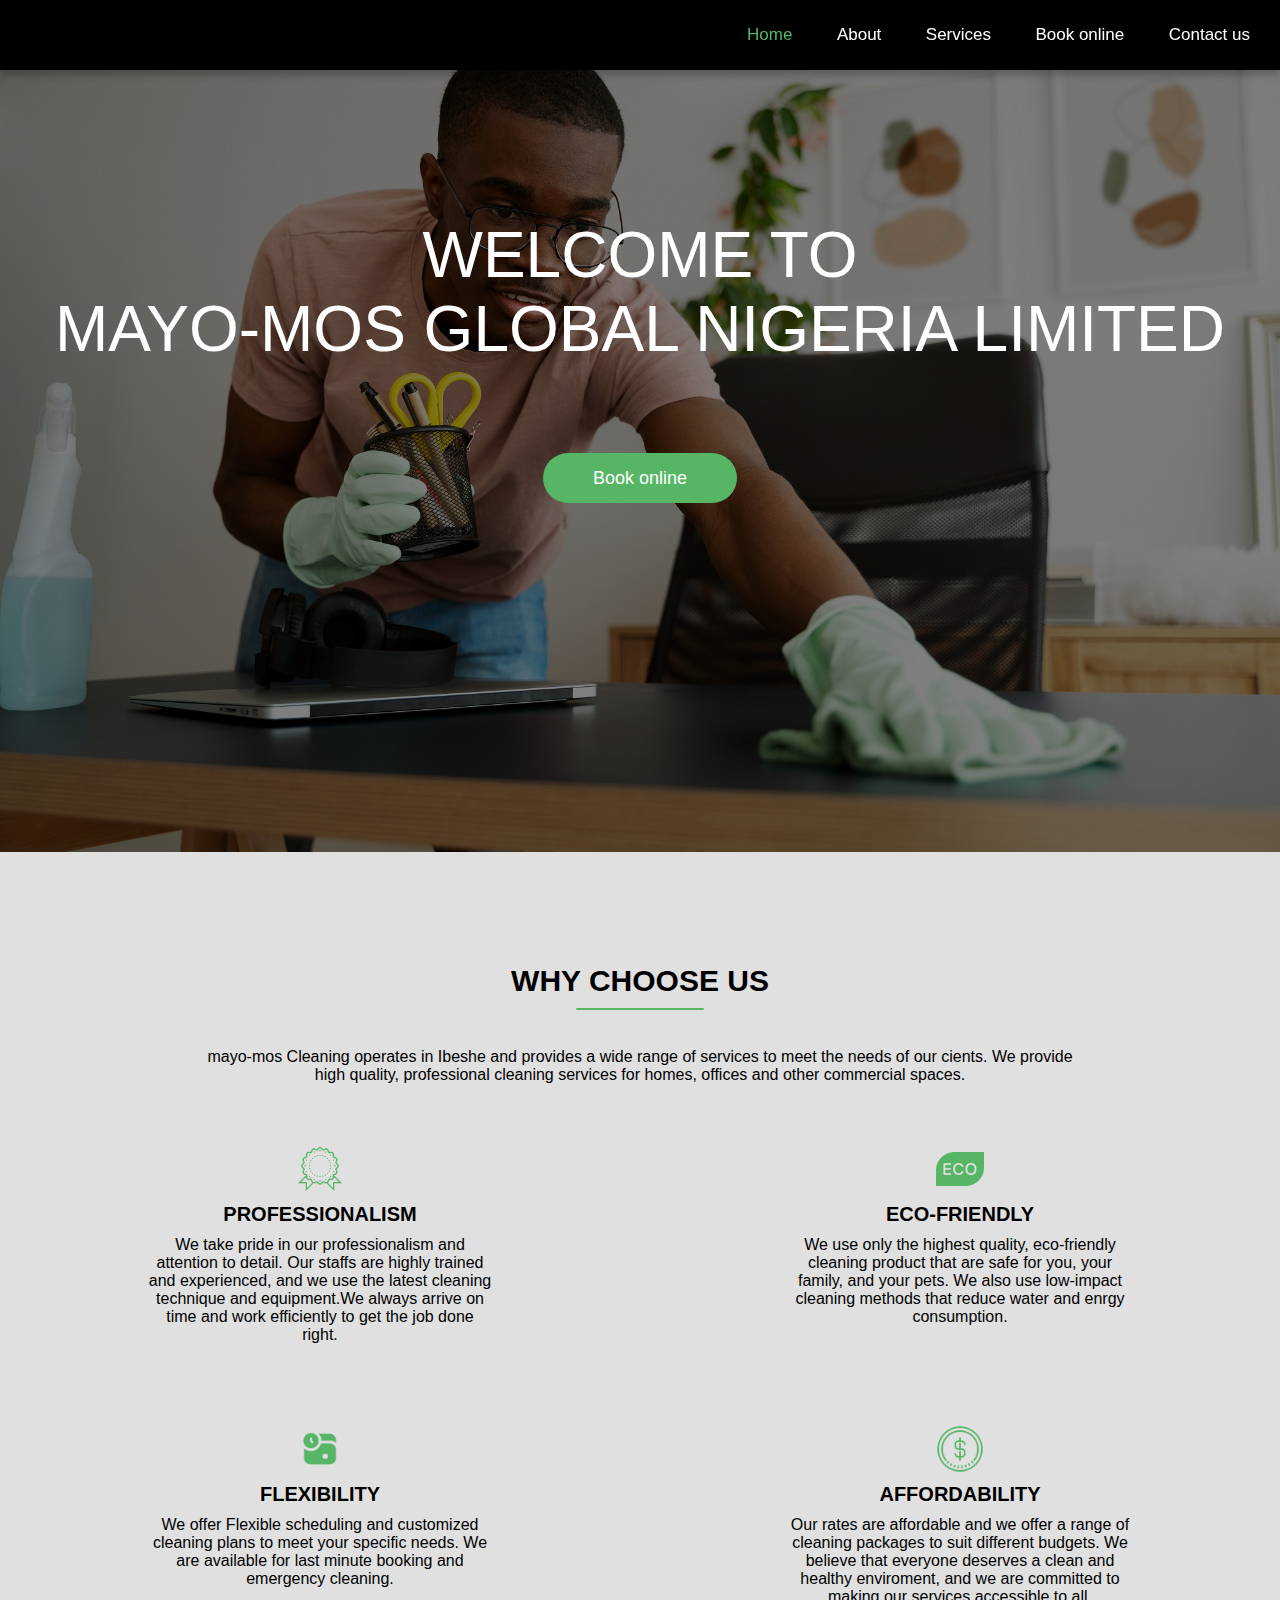
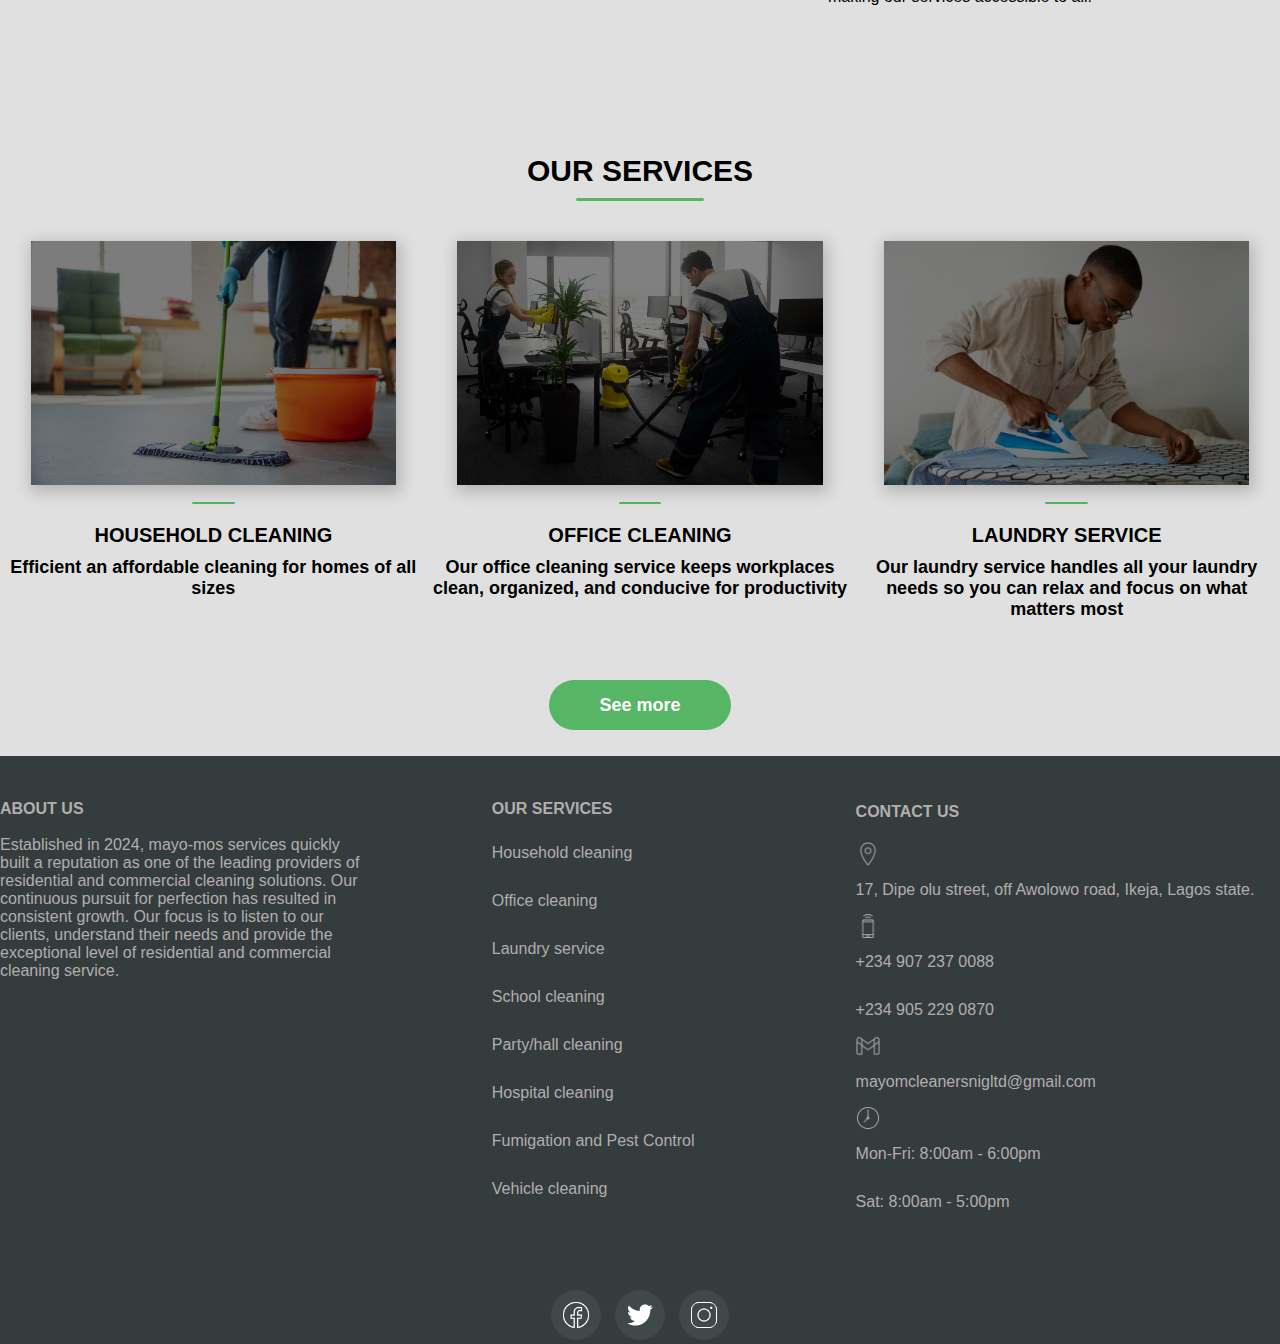
<file: index.html>
<!DOCTYPE html>
<html lang="en">
<head>
    <meta charset="UTF-8">
    <meta name="viewport" content="width=device-width, initial-scale=1.0">
    <link rel="icon" href="Images/icons8-eco-friendly-cleaning-50.png">
    <link rel="stylesheet" href="styles/style1.css"> 
    <link rel="stylesheet" href="styles/resp-index.css">
    <link rel="preconnect" href="https://fonts.googleapis.com">
    <link rel="preconnect" href="https://fonts.gstatic.com" crossorigin>
    <link href="https://fonts.googleapis.com/css2?family=Montserrat:wght@300;400;500;600;800&family=Roboto:wght@100;300;400;500&display=swap" rel="stylesheet">   
    <title>Home | Mayo-mos cleaners</title>
</head>
<body>
    <div class="home">
       <div class="header">
        <!-- <img src="Images/20231025_114826.png" alt="mayo-mos-logo" class="mayo-mos" width="163" height="92"> -->
        <button class="hamburger">
            <div class="bar"></div>
        </button>
        <div class="mobile-nav">
            <button><a href="">Home</a></button>
            <button><a href="about-us.html">About</a></button>
            <button><a href="services.html">Services</a></button>
            <button><a href="book-online.html">Book online</a></button>
            <button><a href="contact-us.html">Contact us</a></button>
        </div>
        <nav>
        <button><a href="" class="active-button">Home</a></button>
        <button><a href="about-us.html">About</a></button>
        <button><a href="services.html">Services</a></button>
        <button><a href="book-online.html">Book online</a></button>
        <button><a href="contact-us.html">Contact us</a></button>
        </nav>
       </div>
       <div class="main">
            
       </div>
       <div> </div>
    </div>
    <div class="fixed-head"> 
    <div class="head">
        WHY CHOOSE US
    </div>
    <center>
        <hr>
    </center>
    <center>
    <div class="content">
        mayo-mos Cleaning operates in Ibeshe and provides a wide range of services to meet the needs of our cients.
        We provide high quality, professional cleaning services for homes, offices and other commercial spaces.
    </div>
    </div>
    <!--For the reasons-->


    <div class="container">
        <div class="container-content">
            <center>
            <img src="Images/icons8-certificate-80.png" class="reasons-icon" width="50" height="50">
            </center>       
            <div class="reasons">
                <div class="title">PROFESSIONALISM</div>
                We take pride in our professionalism and attention to detail.
                Our staffs are highly trained and experienced, and we use the latest cleaning technique and equipment.We always arrive on time and work efficiently to get the job done right.  
            </div>
            </div>

            <div class="container-content">
                <center>
            <img src="Images/icons8-eco-driving-indicator-50.png" class="reasons-icon">
                </center>
            <div class="reasons"> 
                <div class="title">ECO-FRIENDLY</div>
                    We use only the highest quality, eco-friendly cleaning product that are safe for you, your family, and your pets. We also use low-impact cleaning methods that reduce water and enrgy consumption.
            </div>
            </div>
    </div>

    <div class="container">
        <div class="container-content">
            <center>
            <img src="Images/icons8-schedule-64.png" class="reasons-icon" width="50" height="50">
            </center>       
            <div class="reasons">
                <div class="title">FLEXIBILITY</div>
                We offer Flexible scheduling and customized cleaning plans to meet your specific needs. We are available for last minute booking and emergency cleaning.
            </div>
            </div>

            <div class="container-content">
                <center>
            <img src="Images/icons8-dollar-coin-64.png" class="reasons-icon" width="50" height="50">
                </center>
            <div class="reasons"> 
                <div class="title">AFFORDABILITY</div>
                    Our rates are affordable and we offer a range of cleaning packages to suit different budgets. We believe that everyone deserves a clean and healthy enviroment, and we are committed to making our services accessible to all.
            </div>
            </div>
    </div>

    <div class="our-services head">
       <div class="head">OUR SERVICES</div>
        <center>
            <hr class="services-rule"> 
        </center>
        <div class="services">
            <div class="each-service">
                <img src="Images/Household cleaning.jpg" class="service-img">
                <center>
                <hr>
                </center>
                <div class="service-description">
                    <div class="title">
                        HOUSEHOLD CLEANING
                    </div>
                    <div class="description">
                        Efficient an affordable cleaning for homes of all sizes
                    </div>
                </div>
                <div class="middle">
                <div class="button"><a href="book-online.html">Book service</a></div>
                </div>
            </div>

            <div class="each-service">
                <img src="Images/Office-cleaning.jpg" class="service-img">
                <center>
                    <hr>
                </center>
                <div class="service-description">
                    <div class="title">
                        OFFICE CLEANING
                    </div>
                    <div class="description">
                        Our office cleaning service keeps workplaces clean, organized, and conducive for productivity
                    </div>
                </div>
                <div class="middle">
                    <div class="button"><a href="book-online.html">Book service</a></div>
                    </div>
            </div>

            <div class="each-service">
                <img src="Images/Laundry-service.jpg" class="service-img">
                <center>
                    <hr>
                </center>
                <div class="service-description">
                    <div class="title">
                        LAUNDRY SERVICE
                    </div>
                    <div class="description">
                        Our laundry service handles all your laundry needs so you can relax and focus on what matters most
                    </div>
                </div>
                <div class="middle">
                    <div class="button"><a href="book-online.html">Book service</a></div>
                    </div>
            </div>
        </div>
        <div class="see-more-button"><a href="services.html" class="see-more">See more</a></div>
    </div>

    <footer class="footer">
        <div class="footer-container">
            <div class="footer-about-us">
                <div class="footer-title">
                    ABOUT US
                </div>
                <div class="about-info">
                    Established in 2024, mayo-mos services quickly built a reputation as one of the leading providers of residential and commercial cleaning solutions. Our continuous pursuit for perfection has resulted in consistent growth. Our focus is to listen to our clients, understand their needs and provide the exceptional level of residential and commercial cleaning service.
                </div>
            </div>

            <div class="footer-services">
                <div class="footer-title">
                    OUR SERVICES
                </div>
                <div class="footer-each-service">
                    <div class="footer-listed">Household cleaning</div>
                    <div class="footer-listed">Office cleaning</div>
                    <div class="footer-listed">Laundry service</div>
                    <div class="footer-listed">School cleaning</div>
                    <div class="footer-listed">Party/hall cleaning</div>
                    <div class="footer-listed">Hospital cleaning</div>
                    <div class="footer-listed">Fumigation and Pest Control</div>
                    <div class="footer-listed">Vehicle cleaning</div>
                </div>
            </div>

            <div class="footer-contact-info">
                <div class="footer-title">
                    CONTACT US
                </div>
                <div class="contact-container">
                    <div class="location">
                        <img src="Images/icons8-location-50.png" width="24" height="24" class="location-normal">
                        <img src="Images/icons8-location-50-white.png" width="24" height="24" class="location-white"> 
                        <div class="location-info">17, Dipe olu street, off Awolowo road, Ikeja, Lagos state.</div>
                    </div>

                    <div class="phone">
                        <img src="Images/icons8-speaker-phone-50.png" width="24" height="24" class="phone-normal">
                        <img src="Images/icons8-speaker-phone-white-50.png" width="24" height="24" class="phone-white">
                        <div class="phone-number">+234 907 237 0088 <br> +234 905 229 0870</div>
                    </div>

                    <div class="mail">
                        <img src="Images/icons8-gmail-50.png" width="24" height="24" class="mail-normal">
                        <img src="Images/icons8-gmail-white-50.png" width="24" height="24" class="mail-white">
                        <div class="mail-info">mayomcleanersnigltd@gmail.com</div>
                    </div>

                    <div class="time">
                        <img src="Images/icons8-clock-50.png" width="24" height="24" class="time-normal">
                        <img src="Images/icons8-clock-white-50.png" width="24" height="24" class="time-white">
                        <div class="time-info">Mon-Fri: 8:00am - 6:00pm <br> Sat: 8:00am - 5:00pm</div>
                    </div>
                </div>
            </div>
        </div>
        <div>
            <center>
                <div class="contact-platform">
                <a href=""><img src="Images/icons8-facebook-50.png" width="30" height="30" class="platform"></a>
                <a href=""><img src="Images/icons8-twitter-30.png" width="30" height="30" class="platform"></a>
                <a href=""><img src="Images/icons8-instagram-50.png" width="30" height="30" class="platform"></a>
                </div>
            </center>
        </div>
    </footer>
    <script defer src="scripts/home.js"></script>
</body>  
</html>
</file>
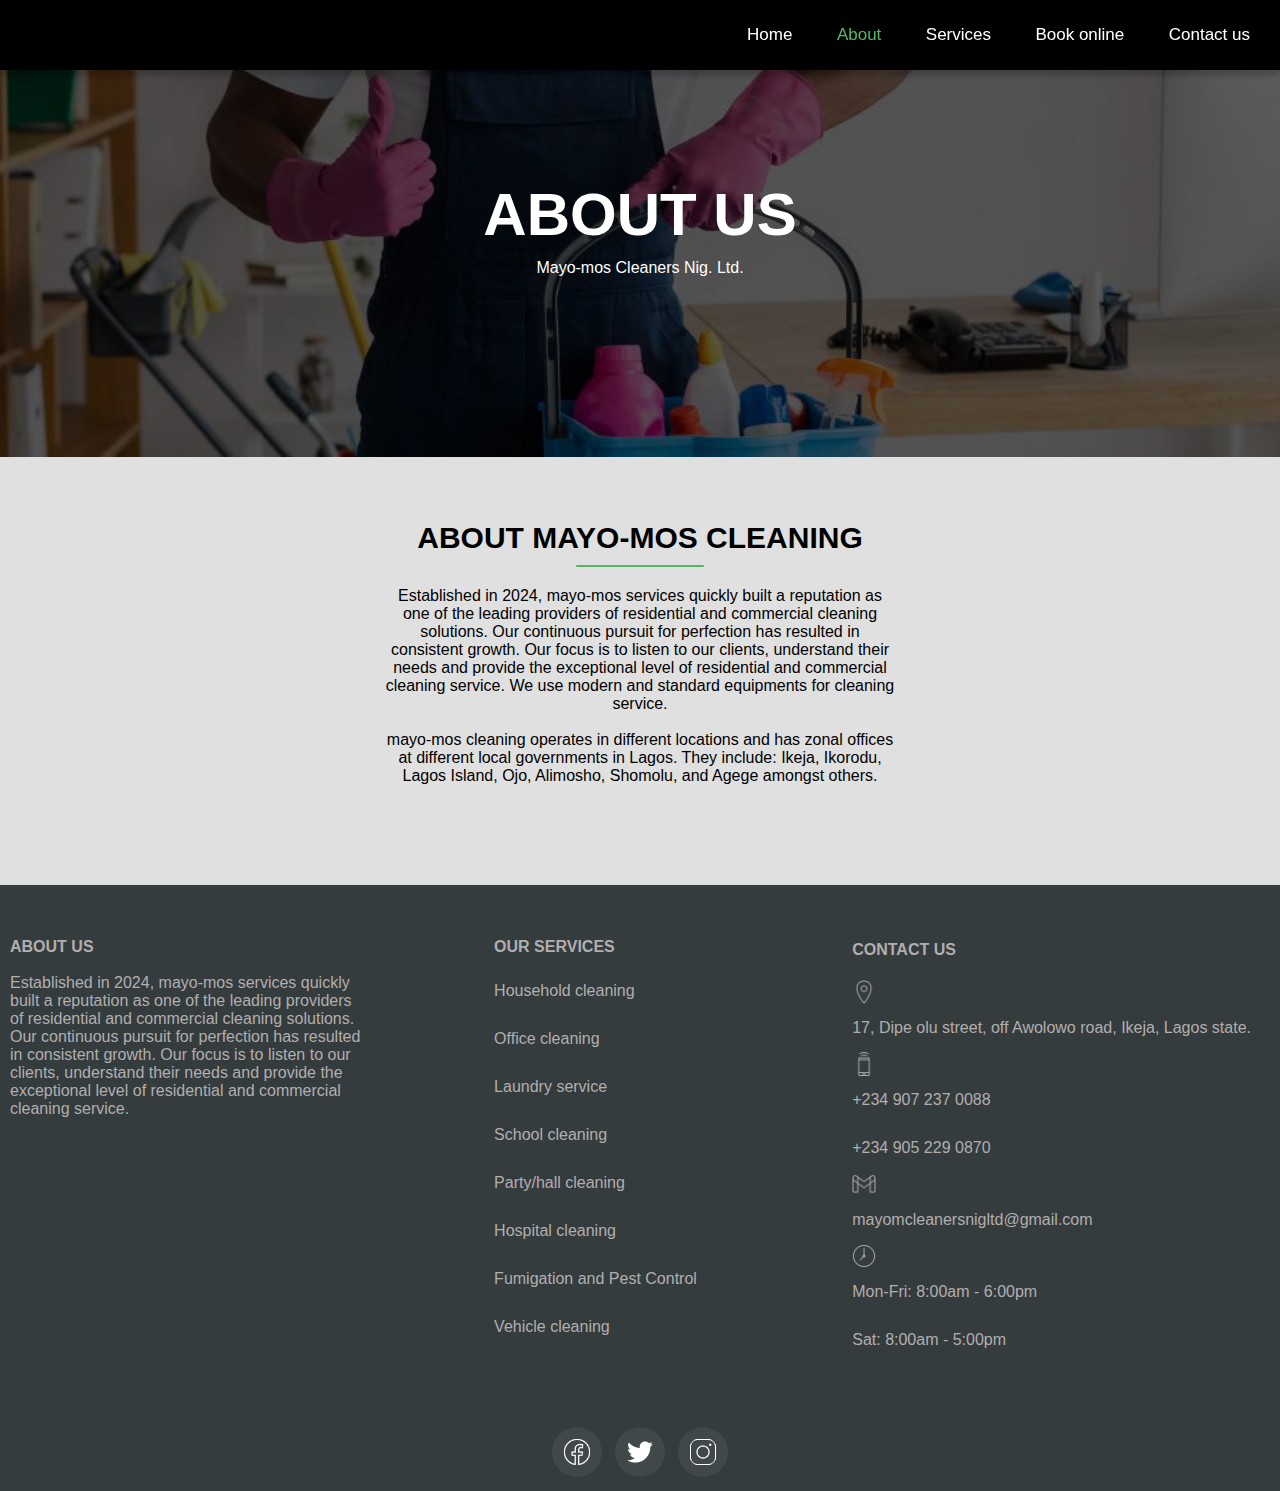
<file: about-us.html>
<!DOCTYPE html>
<html lang="en">
<head>
    <meta charset="UTF-8">
    <meta name="viewport" content="width=device-width, initial-scale=1.0">
    <link rel="icon" href="Images/icons8-eco-friendly-cleaning-50.png">
    <link rel="stylesheet" href="styles/style1.css"> 
    <link rel="stylesheet" href="styles/style2.css">
    <link rel="stylesheet" href="styles/resp.css">
    <link rel="preconnect" href="https://fonts.googleapis.com">
    <link rel="preconnect" href="https://fonts.gstatic.com" crossorigin>
    <link href="https://fonts.googleapis.com/css2?family=Montserrat:wght@300;400;500;600;800&family=Roboto:wght@100;300;400;500&display=swap" rel="stylesheet">   
    <title>About-us | Mayo-mos cleaners</title>
</head>
<body>
    <div class="header2">
        <!-- <img src="Images/20231025_114826.png" alt="mayo-mos-logo" class="mayo-mos" width="163" height="92"> -->
        <button class="hamburger">
            <div class="bar"></div>
        </button>
        <div class="mobile-nav">
            <button><a href="index.html">Home</a></button>
            <button><a href="">About</a></button>
            <button><a href="services.html">Services</a></button>
            <button><a href="book-online.html">Book online</a></button>
            <button><a href="contact-us.html">Contact us</a></button>
        </div>
        <nav>
        <button><a href="index.html">Home</a></button>
        <button><a href="" class="active-button">About</a></button>
        <button><a href="services.html">Services</a></button>
        <button><a href="">Book online</a></button>
        <button><a href="contact-us.html">Contact us</a></button>
        </nav>
       </div>
    <div class="about-bg" style="background-image:url(about-us.jpg);">
       <div class="about">
        ABOUT US
       </div>
       <div class="about-name">
        Mayo-mos Cleaners Nig. Ltd.
       </div>
    </div>

    <div>
         </div>
    </div>
    <div class="about-us">
        ABOUT MAYO-MOS CLEANING
    </div>
    <center>
        <hr>
    </center>
    <div class="about-content">
        Established in 2024, mayo-mos services quickly built a reputation as one of the leading providers of residential and commercial cleaning solutions. Our continuous pursuit for perfection has resulted in consistent growth. Our focus is to listen to our clients, understand their needs and provide the exceptional level of residential and commercial cleaning service. We use modern and standard equipments for cleaning service.
        <br><br>mayo-mos cleaning operates in different locations and has zonal offices at different local governments in Lagos. They include: Ikeja, Ikorodu, Lagos Island, Ojo, Alimosho, Shomolu, and Agege amongst others. 
    </div>
    
    <footer class="footer">
        <div class="footer-container">
            <div class="footer-about-us">
                <div class="footer-title">
                    ABOUT US
                </div>
                <div class="about-info">
                    Established in 2024, mayo-mos services quickly built a reputation as one of the leading providers of residential and commercial cleaning solutions. Our continuous pursuit for perfection has resulted in consistent growth. Our focus is to listen to our clients, understand their needs and provide the exceptional level of residential and commercial cleaning service.

                </div>
            </div>

            <div class="footer-services">
                <div class="footer-title">
                    OUR SERVICES
                </div>
                <div class="footer-each-service">
                    <div class="footer-listed">Household cleaning</div>
                    <div class="footer-listed">Office cleaning</div>
                    <div class="footer-listed">Laundry service</div>
                    <div class="footer-listed">School cleaning</div>
                    <div class="footer-listed">Party/hall cleaning</div>
                    <div class="footer-listed">Hospital cleaning</div>
                    <div class="footer-listed">Fumigation and Pest Control</div>
                    <div class="footer-listed">Vehicle cleaning</div>
                </div>
            </div>

            <div class="footer-contact-info">
                <div class="footer-title">
                    CONTACT US
                </div>
                <div class="contact-container">
                    <div class="location">
                        <img src="Images/icons8-location-50.png" width="24" height="24" class="location-normal">
                        <img src="Images/icons8-location-50-white.png" width="24" height="24" class="location-white"> 
                        <div class="location-info">17, Dipe olu street, off Awolowo road, Ikeja, Lagos state.</div>
                    </div>

                    <div class="phone">
                        <img src="Images/icons8-speaker-phone-50.png" width="24" height="24" class="phone-normal">
                        <img src="Images/icons8-speaker-phone-white-50.png" width="24" height="24" class="phone-white">
                        <div class="phone-number">+234 907 237 0088 <br> +234 905 229 0870</div>
                    </div>

                    <div class="mail">
                        <img src="Images/icons8-gmail-50.png" width="24" height="24" class="mail-normal">
                        <img src="Images/icons8-gmail-white-50.png" width="24" height="24" class="mail-white">
                        <div class="mail-info">mayomcleanersnigltd@gmail.com</div>
                    </div>

                    <div class="time">
                        <img src="Images/icons8-clock-50.png" width="24" height="24" class="time-normal">
                        <img src="Images/icons8-clock-white-50.png" width="24" height="24" class="time-white">
                        <div class="time-info">Mon-Fri: 8:00am - 6:00pm <br> Sat: 8:00am - 5:00pm</div>
                    </div>
                </div>
            </div>
        </div>
        <div>
            <center>
                <div class="contact-platform">
                <a href=""><img src="Images/icons8-facebook-50.png" width="30" height="30" class="platform"></a>
                <a href=""><img src="Images/icons8-twitter-30.png" width="30" height="30" class="platform"></a>
                <a href=""><img src="Images/icons8-instagram-50.png" width="30" height="30" class="platform"></a>
                </div>
            </center>
        </div>
    </footer>
    <script src="scripts/toggle-menu-bar.js"></script>
</body>
</html>
</file>
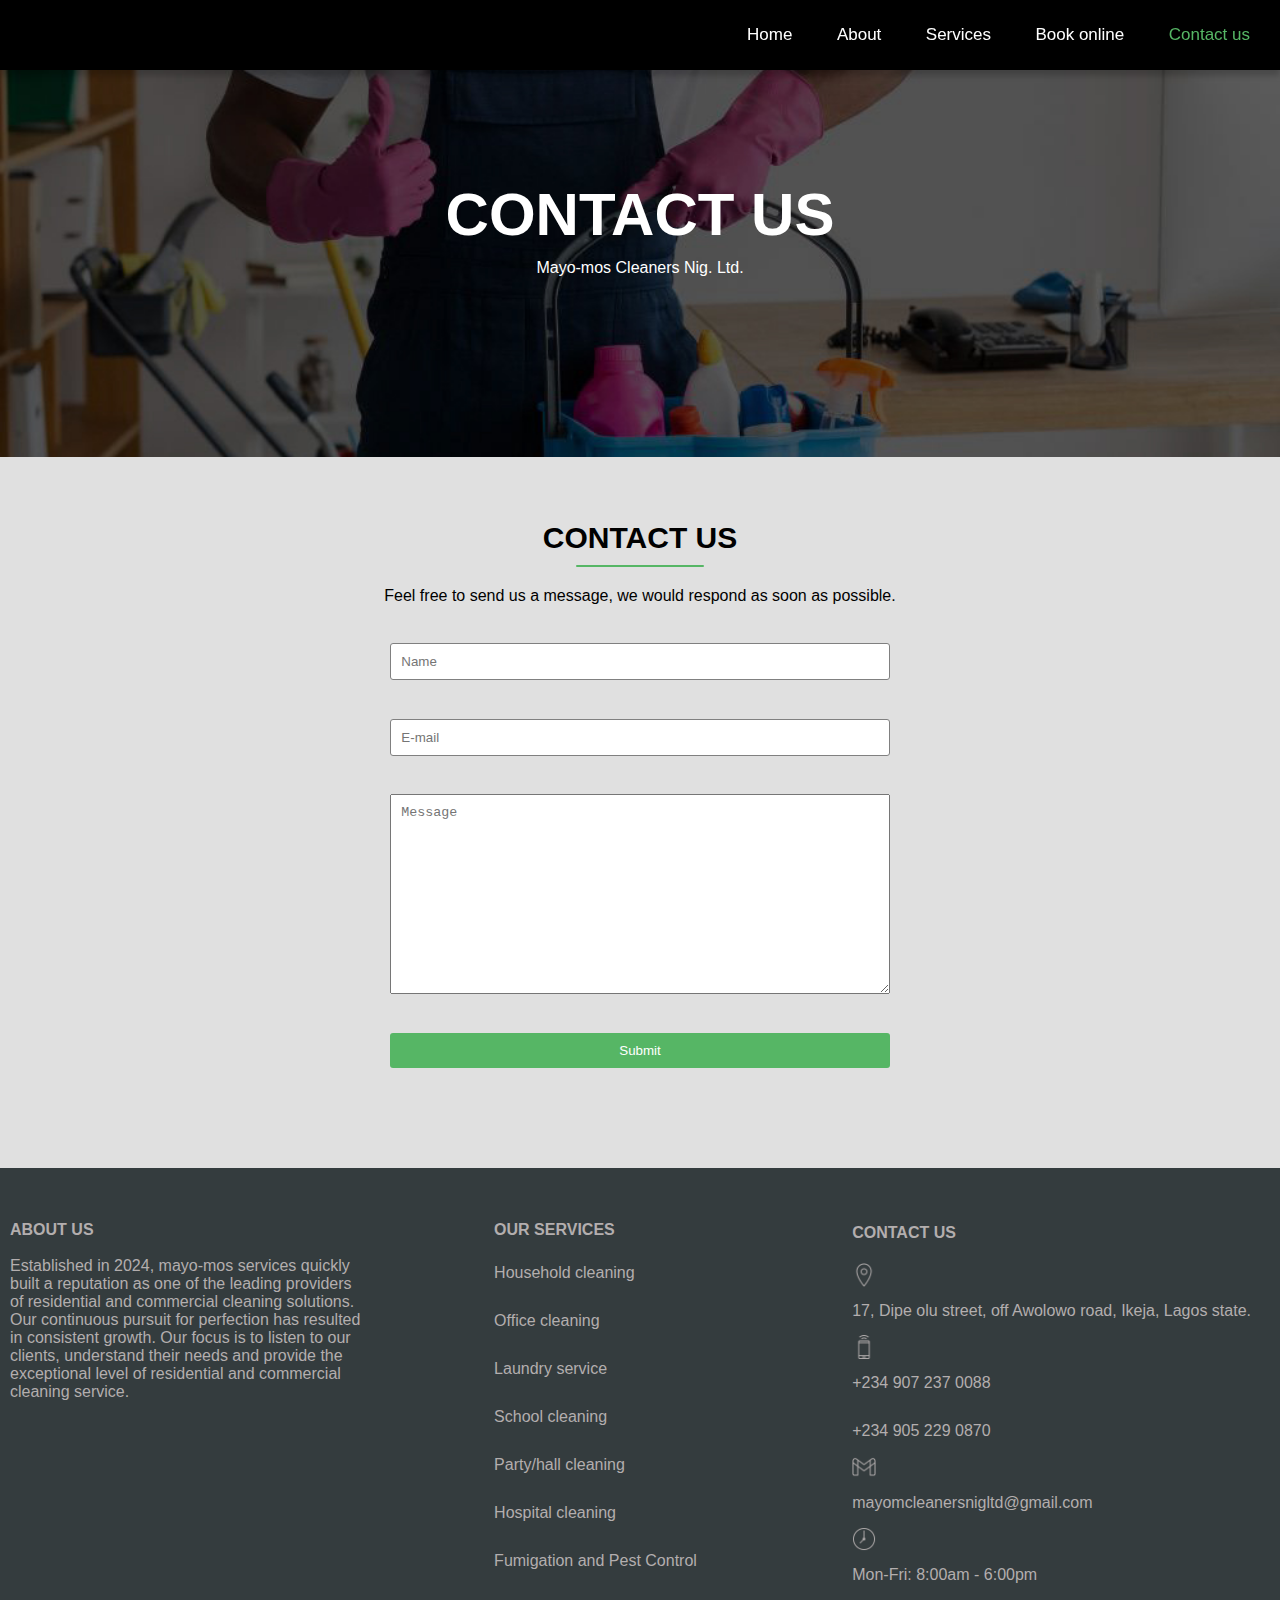
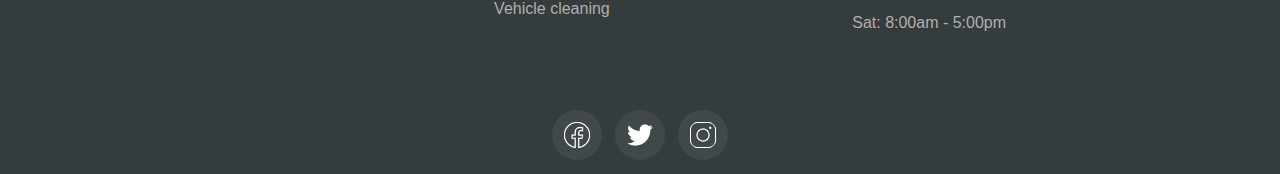
<file: contact-us.html>
<!DOCTYPE html>
<html lang="en">
<head>
    <meta charset="UTF-8">
    <meta name="viewport" content="width=device-width, initial-scale=1.0">
    <link rel="icon" href="Images/icons8-eco-friendly-cleaning-50.png">
    <link rel="stylesheet" href="styles/style1.css"> 
    <link rel="stylesheet" href="styles/style2.css">
    <link rel="stylesheet" href="styles/resp.css">
    <link rel="preconnect" href="https://fonts.googleapis.com">
    <link rel="preconnect" href="https://fonts.gstatic.com" crossorigin>
    <link href="https://fonts.googleapis.com/css2?family=Montserrat:wght@300;400;500;600;800&family=Roboto:wght@100;300;400;500&display=swap" rel="stylesheet">   
    <title>Contact-us | Mayo-mos cleaners</title>
</head>
<body>
    <div class="header2">
        <!-- <img src="Images/20231025_114826.png" alt="mayo-mos-logo" class="mayo-mos" width="163" height="92"> -->
        <button class="hamburger">
            <div class="bar"></div>
        </button>
        <div class="mobile-nav">
            <button><a href="index.html">Home</a></button>
            <button><a href="about-us.html">About</a></button>
            <button><a href="services.html">Services</a></button>
            <button><a href="book-online.html">Book online</a></button>
            <button><a href="">Contact us</a></button>
        </div>
        <nav>
        <button><a href="index.html">Home</a></button>
        <button><a href="about-us.html">About</a></button>
        <button><a href="services.html">Services</a></button>
        <button><a href="book-online.html">Book online</a></button>
        <button><a href="" class="active-button">Contact us</a></button>
        </nav>
       </div>
    <div class="about-bg" style="background-image:url(about-us.jpg);">
       <div class="about">
        CONTACT US
       </div>
       <div class="about-name">
        Mayo-mos Cleaners Nig. Ltd.
       </div>
    </div>

    <div>
       
         </div>
    </div>
    <div class="about-us">
        CONTACT US
    </div>
    <center>
        <hr>
    </center>
    <div class="about-content">
       Feel free to send us a message, we would respond as soon as possible.
    </div>

    <form action="https://usebasin.com/f/a200a24ca67d" method="post">
        <div class="contact-form-container">
            <input type="text" name="Name" placeholder="Name" class="info-2" required>
        </div>

        <div class="contact-form-container">
            <input type="text" name="E-mail" placeholder="E-mail" class="info-2" required>
        </div>

        <div class="contact-form-container">
            <textarea name="Message" class="message" placeholder="Message" required></textarea>
        </div>

        <div class="book-online-container">
            <button class="submit-button info-2">Submit</button>
        </div>
    </form>
    
    <footer class="footer">
        <div class="footer-container">
            <div class="footer-about-us">
                <div class="footer-title">
                    ABOUT US
                </div>
                <div class="about-info">
                    Established in 2024, mayo-mos services quickly built a reputation as one of the leading providers of residential and commercial cleaning solutions. Our continuous pursuit for perfection has resulted in consistent growth. Our focus is to listen to our clients, understand their needs and provide the exceptional level of residential and commercial cleaning service.
                </div>
            </div>

            <div class="footer-services">
                <div class="footer-title">
                    OUR SERVICES
                </div>
                <div class="footer-each-service">
                    <div class="footer-listed">Household cleaning</div>
                    <div class="footer-listed">Office cleaning</div>
                    <div class="footer-listed">Laundry service</div>
                    <div class="footer-listed">School cleaning</div>
                    <div class="footer-listed">Party/hall cleaning</div>
                    <div class="footer-listed">Hospital cleaning</div>
                    <div class="footer-listed">Fumigation and Pest Control</div>
                    <div class="footer-listed">Vehicle cleaning</div>
                </div>
            </div>

            <div class="footer-contact-info">
                <div class="footer-title">
                    CONTACT US
                </div>
                <div class="contact-container">
                    <div class="location">
                        <img src="Images/icons8-location-50.png" width="24" height="24" class="location-normal">
                        <img src="Images/icons8-location-50-white.png" width="24" height="24" class="location-white"> 
                        <div class="location-info">17, Dipe olu street, off Awolowo road, Ikeja, Lagos state.</div>
                    </div>

                    <div class="phone">
                        <img src="Images/icons8-speaker-phone-50.png" width="24" height="24" class="phone-normal">
                        <img src="Images/icons8-speaker-phone-white-50.png" width="24" height="24" class="phone-white">
                        <div class="phone-number">+234 907 237 0088 <br> +234 905 229 0870</div>
                    </div>

                    <div class="mail">
                        <img src="Images/icons8-gmail-50.png" width="24" height="24" class="mail-normal">
                        <img src="Images/icons8-gmail-white-50.png" width="24" height="24" class="mail-white">
                        <div class="mail-info">mayomcleanersnigltd@gmail.com</div>
                    </div>

                    <div class="time">
                        <img src="Images/icons8-clock-50.png" width="24" height="24" class="time-normal">
                        <img src="Images/icons8-clock-white-50.png" width="24" height="24" class="time-white">
                        <div class="time-info">Mon-Fri: 8:00am - 6:00pm <br> Sat: 8:00am - 5:00pm</div>
                    </div>
                </div>
            </div>
        </div>
        <div>
            <center>
                <div class="contact-platform">
                <a href=""><img src="Images/icons8-facebook-50.png" width="30" height="30" class="platform"></a>
                <a href=""><img src="Images/icons8-twitter-30.png" width="30" height="30" class="platform"></a>
                <a href=""><img src="Images/icons8-instagram-50.png" width="30" height="30" class="platform"></a>
                </div>
            </center>
        </div>
    </footer>
    <script src="scripts/toggle-menu-bar.js"></script>
</body>
</html>
</file>
<file: styles/style1.css>
*{
    margin: 0;
    padding: 0;
    box-sizing: border-box;
}

::root{
    --COLOR: #56b665;
}

body{
    scroll-behavior: smooth;
    font-family:'Roboto light', sans-serif;
    animation-name: display-the-body;
    animation-duration: 3s;
    animation-fill-mode: ease;
    overflow-y:scroll;
    scroll-snap-type:proximity;
    background-color:#e0e0e0;
    overflow-x: hidden;
    transition: .4s ease-in-out;
} 

body::-webkit-scrollbar{
    width: 13px;

}

body::-webkit-scrollbar-thumb:hover{
    background: #6d6d6d;
}

body::-webkit-scrollbar-track{
    background-color:#f1f1f1;
}

body::-webkit-scrollbar-thumb{
    background: #888;
    border-radius: 5px;
}

body::-webkit-scrollbar-thumb{
    transition: background 0.3s ease-in-out;
}

/* @keyframes display-the-body{
    0%{
        opacity: 0;
    }

    100%{
        opacity: 1;
    }
} */

.home{ 
    background-size:100%;
    width: 100%;
    height:100vh;
    background-repeat: no-repeat;
    transition: background-image 4s ease-in-out;

}

.each{
    animation: show-text 4s ease-in-out;
}

@keyframes show-text{
    0%{
        opacity: 0;
    }

    100%{
        opacity: 1;
    }
}

.header{
    background-color: black;
    height:70px;
    position: fixed;
    width: 100vw;
    transition: 0.3s;
    box-shadow: 0px 6px 6px 0px rgba(0, 0, 0, 0.2);
    z-index: 99;
}

nav{
    float: right;
    padding: 10px;
    margin-top: 15px;
}

nav button{
    background-color: transparent;
    border: none;
    transition: transform 0.4s;
}

nav button a{
    text-decoration: none;
    padding: 20px;
    color:white;
    font-size:17px;
}

nav button:hover{
    transform: scale(1.2);
    opacity: 0.8;
}

nav button a:hover{
    color:#56b665;
}

.active-button{
    color:#56b665;
}

.main{
    text-align: center;
    color: white;
    margin-top: 0;
    padding-top:15%;
}

.welcome{
    font-family:'Roboto regular', sans-serif;
    font-size:100%;
}



.note{
    display: block;
    margin-top:2%;
    font-size:4rem;
    font-family:'Roboto light', sans-serif;
}

.bold-note{
    display: block;
    font-family:'Roboto regular', sans-serif ;
}

.book{
    background-color: #56b665;
    text-decoration: none;
    color: white;
    padding: 15px;
    border-radius:100px;
    padding-left: 50px;
    padding-right:50px;
    font-size:18px;
    transition: 0.4s;
}

.book:hover{
    background-color: transparent;
    border: 2px solid white;
    backdrop-filter: blur(10px);
}

.book-online{
    margin-top:8%;
}

.whatsapp{
    padding: 20px;
    float: right;
    position: fixed;
}

.mayo-mos{
    width: 326.4;
    height: 184.4; 
    margin-top: 0;  
    padding-top: 0;
    margin-top: 5px;
    margin-left: 10px;
}

.head{
text-align: center;
margin-top: 5%;
font-size:30px;
font-family: 'Roboto regular', sans-serif;
font-weight: bold;
width: 100%;
}

hr{
    width: 10%;
    height: 2px;
    background-color: #56b665;
    border: none;
    border-radius: 100px;
    margin-top: 10px;
}

.content{
    display: flex;
    align-items: center;
    width:70vw;
    justify-content: center;
    place-items: center;
    text-align: center;
    margin-top: 3%;
}

.container{
    display: flex;
    justify-content: space-around;
    margin-top: 20px;
}

.container-content{
    width: 30%;
    padding: 20px;
    margin-top: 20px;
}

.reasons{
    text-align: center;
}

.title{
    font-family: 'Roboto regular', sans-serif;
    font-weight: bold;
    margin-bottom: 10px;
    margin-top: 5px;
    font-size: 20px;
}

.footer{
    background-color: #343C3E;
    color: #b3aeae;
    /* padding:5%; */
    width: 100%;
}

.each-service{
    position: relative;
    width: 50%;
}

.our-services{
    margin-top:10%;
}
.services-rule{
    height:3px;
}

.services{
    margin-top:40px;
    display: flex;
    justify-content: space-around;
}

.service-img{
    height: auto;
    opacity: 1;
    transition: .7s ease;
    backface-visibility: hidden;
    transition:transform .4s ease;
    background-color: black;
    box-shadow: 2px 4px 15px 3px rgba(0, 0, 0, 0.2);
    width:365.1px;
    height:243.4px;
}


.middle{
    transition: .7s ease;
    opacity: 0;
    position: absolute;
    top: 40%;
    left: 50%;
    transform: translate(-50%, -50%);
    -ms-transform: translate(-50%, -50%);
}

.button{
    text-decoration: none;
    color: white;
    font-size: 16px;
    padding: 12px 30px;
    border: 1px solid #56b665;
    border-radius: 100px;
    transition: .4s ease;
    background-color: transparent;
}

.button a{
    color: white;
    text-decoration: none;
}

.button:hover{
    background-color: #56b665;
    border: none;
    
}

.button a:hover .service-img{
    transform: scale(1.1);
}

.each-service:hover .service-img{
    opacity: 0.8;
}

.each-service:hover .middle{
    opacity: 1;
}

.service-img:hover{
    transform: scale(1.1);
}

.description{
    font-size: 18px;
    font-family:'Roboto thin', sans-serif;
}

.service-description{
    margin-top: 20px;
}

.see-more{
    background-color: #56b665;
    text-decoration: none;
    color: white;
    padding: 15px;
    border-radius:100px;
    width: 100px;
    padding-left: 50px;
    padding-right:50px;
    font-size:18px;
    transition: 0.4s;
}

.see-more:hover{
    background-color: transparent;
    border: 2px solid #56b665;
}

.see-more-button{
    margin-top: 5%;
    margin-bottom: 3%;
}

.footer-container{
    display: flex;
    justify-content: space-evenly;
}

.footer-title{
    font-family:'Roboto light', sans-serif;
    font-weight: bold;
    margin-top: 5%;
}

.footer-about-us, .footer-services, .footer-contact-info{
    text-align:left;
    width: 30%;
    padding-top: 2%;
}

.footer-services{
    margin-left: 10%;
}

.footer-each-service{
    line-height:300%;
    margin-top:3%;
}

.footer-listed:hover{
    color: white;
}

.location-white{
    display: none;
}

.phone-white{
    display: none;
}

.location-info{
    display: inline;
}

.phone-number{
    display: inline;
}

.location:hover .location-info{
    color: white;
    display: inline;
}

.location:hover .location-white{
    display: inline;
}

.location:hover .location-normal{
    display: none;
}

.phone:hover .phone-number{
    color: white;
    display: inline;
}

.phone:hover .phone-white{
    display: inline;
}

.phone:hover .phone-normal{
    display: none;
}

.mail:hover .mail-white{
    display: inline;
}

.mail:hover .mail-info{
    display: inline;
    color: white;
}

.mail:hover .mail-normal{
    display: none;
}

.mail-white{
    display: none;
}

.footer-contact-info{
    width: 35%;
}


.contact-container{
     line-height:300%;
     margin-top:5%;
}

.location{
    display: grid;
}

.mail{
    display:grid;
}

.phone{
    display: grid;
}

.time{
    display: grid;
}

.time-white{
    display: none;
}

.time:hover .time-normal{
    display: none;
}

.time:hover .time-white{
    display:inline;
}

.time:hover .time-info{
    display:inline;
    color: white;
}

.learn-more{
    background-color:#414849;
    text-decoration: none;
    color: white;
    width: 50%;
    border-radius:100px;
    height: 45px;
    padding-top: 3%;
    padding-left:13%;
    font-size:18px;
    transition: 0.4s;
    display: block;
    margin-top:7%;
}

.learn-more:hover{
    background-color:#56b665;
}

.about-info{
    margin-top: 5%;
}

.contact-platform{
    margin-top: 5%;
    display: flex;
    justify-content:space-around;
    width: 15%;
}

.platform{
    background-color:#414849;
    border-radius: 25px;
    width: 50px;
    height: 50px;
    padding: 10px;
    transition:.4s ease;
}

.platform:hover{
    background: #56b665;
}

.fixed-head{
    display:block;
}

@media(max-width:714px){
   .main{
    padding-top: 10%;
   }
}

.hamburger{
    position: relative;
    width:30px;
    cursor: pointer;
    border-radius: 20px;
    background: none;
    border: none;
    float: right;
    z-index: 100;
    margin-top:15px;
    margin-right:3%;
    display: none;
}

.hamburger .bar, .hamburger::after, .hamburger::before{ 
    content:'';
    display: block;
    width:100%;
    height: 5px;
    background-color:white;
    margin: 6px 0px;
    transition: 0.4s;
    background-color: #56b665;
    border-radius: 5px;
}

.hamburger.is-active:before{
    transform: rotate(-45deg) translate(-8px, 6px);
    background-color: white;
}

.hamburger.is-active:after{
    transform: rotate(45deg) translate(-9px, -8px);
    background-color: white;
}

.hamburger.is-active .bar{
    opacity: 0;
}

.mobile-nav{
    display:none;
    width:50%;
    position: fixed;
    top: 0;
    left:100%; 
    margin: 0;
    z-index:98;
    background-color: #56b665; 
    margin-left:50%;
    min-height:100vh;
    padding:15%;
    padding-top:30%;
    transition: 0.4s ease;
}

.mobile-nav.is-active{
    left: 0;
}
.mobile-nav button{
    display: block;
    text-align: center;
    margin-bottom:16px;
    width: fit-content;
    padding: 12px 16px;
    background-color:transparent;
    border: none;
    margin:0 auto;
    cursor: pointer;
    margin-top:30px;
}

.mobile-nav a {
    text-decoration: none;
    color: white;
}
</file>
<file: styles/resp-index.css>
@media all and (max-width: 767px) {
    html, body {
        width: 100vw;
        margin: 0;
        padding: 0;
    }

	div.header {
        width: 100%;
    }
    
    .home {
        margin-top: 70px;
        background-position: center;
        background-size: cover;
        height: 130vw
    }
    
    .note {
        font-size: calc(13vw - 5px);
        padding-top: 10vw;
    }
    
    div.fixed-head {
        margin-top: 70px
    }
    
    .container {
        flex-direction: column;
        margin-top: 10px;
    }
    
    .header {
        top: 0;
        left: 0;
        margin-bottom: 100px;
    }
    
    .main {
        margin-top: 70px;
        width: 100%;
        height: 500px;
    }
    
    div.container-content {
        width: 550px;
        margin: auto;
        max-width: 100%
    }
    
    div.services {
        flex-direction: column;
        margin: auto 20px;
    }
    
    .each-service {
        width: 550px;
        margin: auto;
        max-width: 100%;
        margin-bottom: 50px
    }

    .service-img {
        max-width: 100%;
        height: auto;
    }
    
    footer {
        margin-top: 100px
    }
    
    .footer-container {
        flex-direction: column;
    }

	.footer-about-us, .footer-services, .footer-contact-info {
        width: 100%;
        margin-left: 0;
        padding: 10px;
    }

    div.middle {
        opacity: 1;
    }

    .middle > .button {
        background-color: #56b66583;
    }

    @media all and (min-width: 500px) {
        .note {
            font-size: 60px
        }
    }
}

@media all and (min-width: 768px) and (max-width: 1178px) {
    .home {
        height: 100vh;
        background-size: cover;
    }

    .container {
        margin: auto 30px
    }

    .container-content {
        width: fit-content
    }

    .reasons {
        width: calc(100% - 30px);
        padding-left: 15px
    }

    .services {
        flex-wrap: wrap;
        margin-left: 10px;
		margin-right: 10px;
        padding: 0;
    }

    .each-service {
        width: calc(50% - 40px);
        margin: 10px;
    }

    .service-img {
        max-width: 100%;
        height: auto;
    }
    
    @media all and (max-width: 991px){
        div.middle {
            opacity: 1;
        }
        .middle > .button {
            background-color: #56b66583;
        }    
    }

    footer {
        margin-top: 150px;
        padding: 10px
    }
}

@media(orientation:portrait){
    nav{
        display: none;
    }

    .hamburger{
        display: block;
    }

    .mobile-nav{
        display: block;
    }
}
</file>
<file: styles/style2.css>
body{
    overflow-y: scroll;
    transition: .4s ease-in-out;
}

.about-bg{
    background-size:100%;
    width: 100%;
    background-repeat: no-repeat;
    background-color: #0e0e0e;
    padding: 180px 0;
    text-align: center;
    position: relative;
    overflow: hidden;
    z-index: 1;
    background-size: cover;
    background-position: center;
    background-repeat: no-repeat;
}

.header2{
    background-color: black;
    height:70px;
    position: fixed;
    width: 100%;
    transition: 0.3s;
    box-shadow: 0px 6px 6px 0px rgba(0, 0, 0, 0.2);
    margin-top: 0;
    z-index: 2;
}

.about{
    color: white;
    font-family:'Roboto regular', sans-serif;
    font-weight: bold;
    font-size:60px;
}

.about-name{
    color: white;
    margin-top: 10px;
}

.about-us{
    text-align: center;
    margin-top:5%;
    font-size:30px;
    font-family: 'Roboto regular', sans-serif;
    font-weight: bold;
}


.about-content{
    width: 40%;
    text-align: center;
    margin-top: 20px;
    margin-left: 30%;
}

.book-online-container{
    display:flex;
    align-items: center;
    justify-content: center;
    margin:3%;
}

.select-service{
    background-color: transparent;
}

.select-service:active{
    outline: none;
}

.info{
    margin:10px 10px;
    padding: 10px;
    width: 20%;
    border-radius:3px;
    border:1px solid gray;
}

.info-2{
    padding: 10px;
    width:41.5%;
     border-radius:3px;
    border: 1px solid gray;
}

.js-date{
    display: block;
}

.submit-button{
    background-color:#56b665;
    color: white;
    border: none;
    border-radius: 3px;
    cursor:pointer;
}

.contact-form-container{

    display:flex;
    align-items: center;
    justify-content: center;
    margin:3%;
}

.message{
    padding: 10px;
    width:41.5%;
    height:200px;
}

button:hover{
    opacity: 0.8;
}

.is-dismissed{
    cursor:not-allowed;
    background-color:gray;
}
</file>
<file: styles/resp.css>
@media all and (max-width: 767px) {
    html, body {
        width: 100vw;
        margin: 0;
        padding: 0;
    }

	body * {
		box-sizing: border-box;
	}

	div.header {
        width: 100%;
		top: 0;
		left: 0;
		margin-bottom: 100px;
    }

    .about {
        font-size: calc(13vw - 5px);
        padding-top: 10vw;
    }

	.about-content {
		width: 90%;
		margin: 20px auto;
	}

	.js-form {
		width: 85%;
		margin: auto;
	}

	.info, .info-2, .message {
		display: block;
		margin: 5px;
		width: 100%;
		max-width: 310px;
	}

	.services {
		flex-direction: column;
		margin-left: 20px;
		margin-right: 20px;
	}

	.each-service {
        width: 550px;
        margin: auto;
        max-width: 100%;

		display: inline-block;
		margin-top: 10px;
    }

	.service-img {
		max-width: 100%;
		height: auto;
	}

	div.middle {
        opacity: 1;
    }

    .middle > .button {
        background-color: #56b66583;
    }

	.book-online-container {
		flex-direction: column;
	}

	footer {
        margin-top: 100px
    }
    
    .footer-container {
        flex-direction: column;
    }

	.footer-about-us, .footer-services, .footer-contact-info {
        width: 100%;
        margin-left: 0;
        padding: 10px;
    }

	@media all and (min-width: 500px) {
        .about {
            font-size: 60px
        }
    }
}

@media all and (min-width: 768px) {
	.services {
		flex-wrap: wrap;
		margin-left: 10px;
		margin-right: 10px;
		align-items: flex-start;
	}

	.each-service {
		width: calc(50% - 25px);
        margin: auto;
        max-width: 100%;
        margin-bottom: 50px;
		display: inline-block;
		height: 360px;
		align-self: flex-start
    }

	.service-img {
		max-width: 100%;
		height: auto;
		margin-bottom: auto
	}

	footer {
        margin-top: 100px;
		padding: 10px
    }

	@media all and (min-width: 1280px) {
		.each-service {
			width: calc(33.33% - 25px)
		}
	}
}

@media(orientation:portrait){
    nav{
        display: none;
    }

    .hamburger{
        display: block;
    }

    .mobile-nav{
        display:block;
    }
}
</file>
